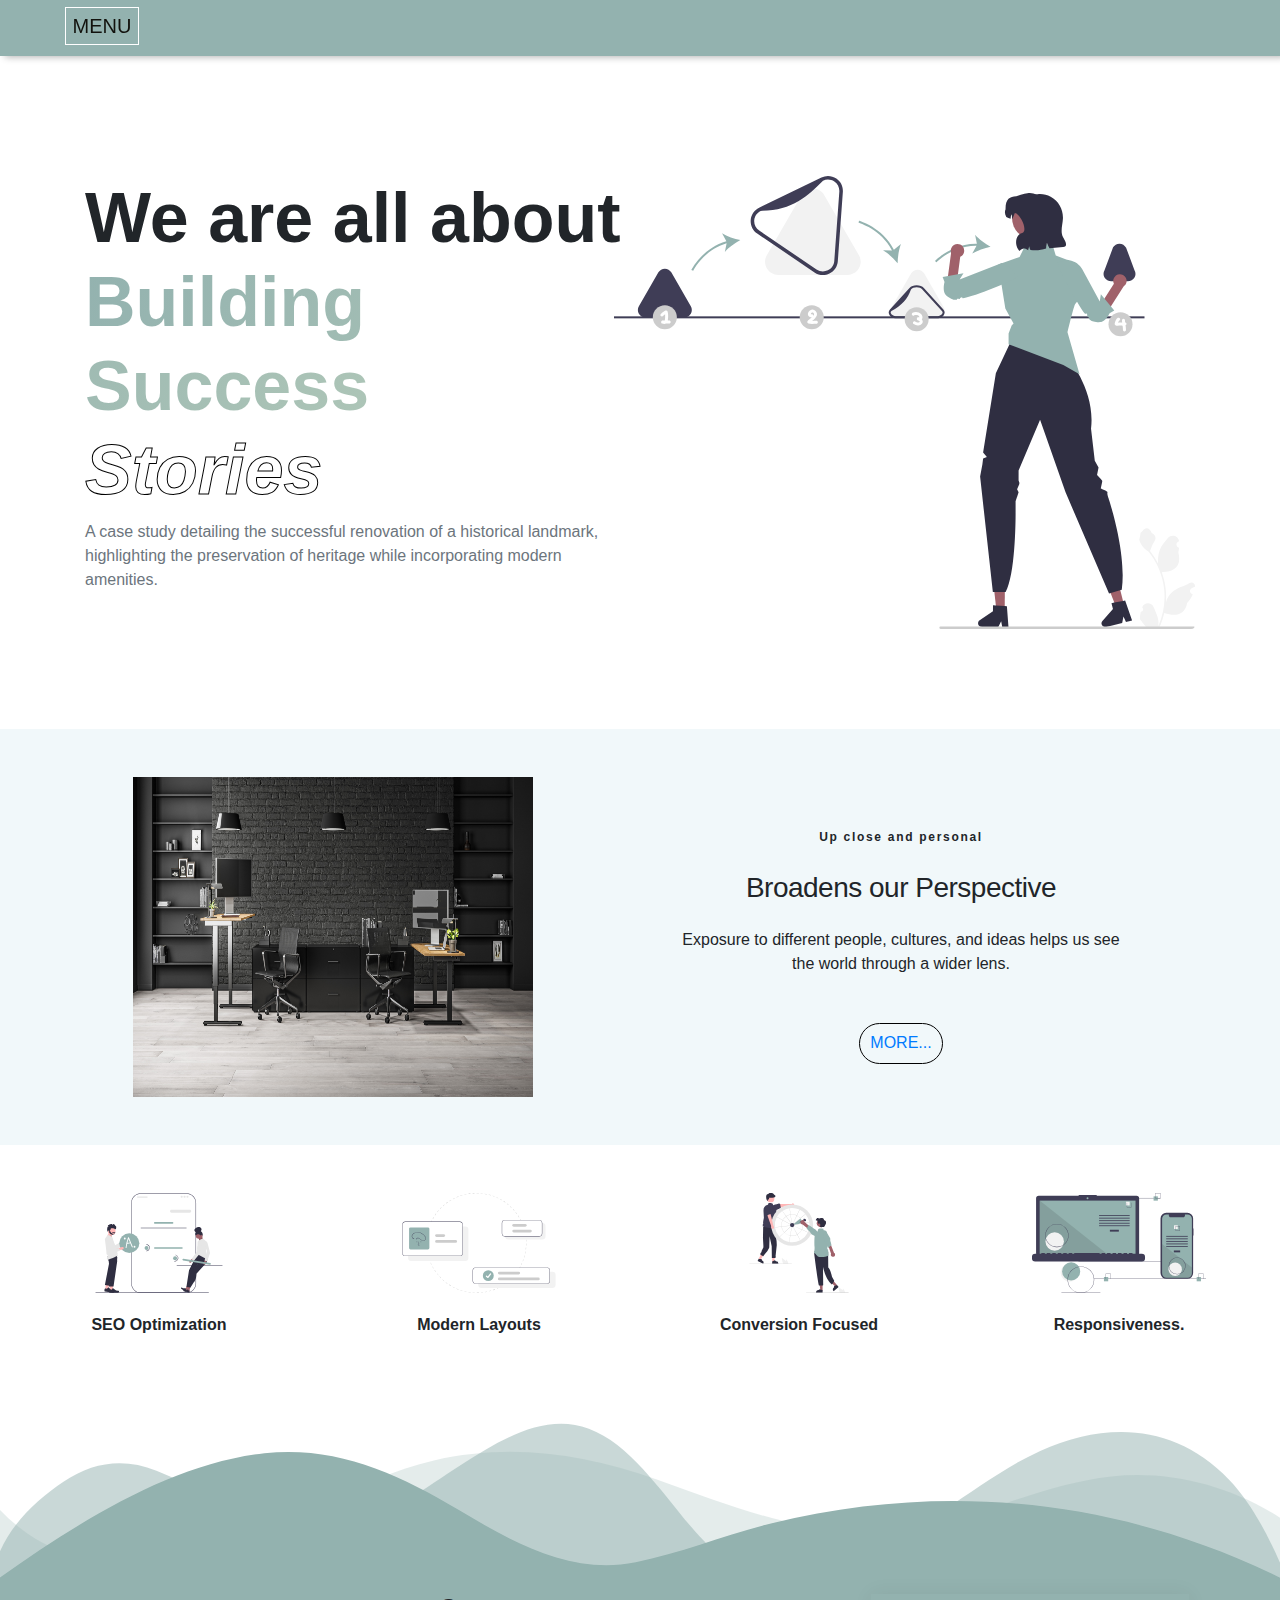
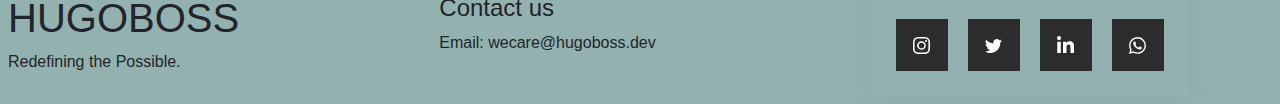
<file: index.html>
<html>
  <head>
    <title>HUGOBOSS | index</title>
    <link rel="stylesheet" href="Asset/css/bootstrap.min.css" />
    <link rel="stylesheet" href="Asset/css/custom.css" />
      <meta name="viewport" content="width=device-width, initial-scale=1.0">
  </head>
  <body>
    <header>
      

      <div class="fixed-top">
        <div class="collapse" id="navbarToggleExternalContent">
          <div class="wrapMenu p-4">
            <h5 class="text-dark h4 display-4 font-weight-bolder">HUGOBOSS</h5>
            <span class="text-muted">Redefining the Possible.</span>
            <ul class="nav flex-column">
              <li class="nav-item">
                <a class="nav-link active" href="index.html">Home</a>
              </li>
              <li class="nav-item">
                <a class="nav-link" href="about.html">About</a>
              </li>
              <li class="nav-item">
                <a class="nav-link" href="product.html">Product</a>
              </li>
              <li class="nav-item">
                <a class="nav-link disabled">Coming soon</a>
              </li>
            </ul>
          </div>
        </div>
        <nav class="navbar front-bg bg-dark">
          <button
            class="navbar-toggler"
            type="button"
            data-toggle="collapse"
            data-target="#navbarToggleExternalContent"
            aria-controls="navbarToggleExternalContent"
            aria-expanded="false"
            aria-label="Toggle navigation"
          >
            <span class="navbar-toggler-icon"></span>
            <span class="menu">menu</span>
          </button>
        </nav>
      </div>
    </header>
    <main>
      <div class="container">
        
        <div class="row" style="padding-top: 2pc; background-color: white;">
          <div class="col-sm-6">
            <h1 class="header1 display-2">
              We are all about<br />
              <span class="color-effect">Building Success</span>
              <span class="font-effect">Stories </span> <br />
            </h1>
            <p class="text-muted">
              A case study detailing the successful renovation of a historical
              landmark, highlighting the preservation of heritage while
              incorporating modern amenities.
            </p>
      
          </div>
          <div class="col-sm-6">
            <img
              src="img/story.svg"
              class="rounded float-right"
              style="margin-bottom: 100px;"
              alt=""
              srcset=""
            />
          </div>
        </div>
      </div>

      <div class="container-fluid" style="background-color: #f1f8fa;">
        <div class="container">
          <div class="row p-5">
            <div class="col-md-6 justify-content-center">
              <img src="img/stdesk.jpg"  class="img" alt="" />
            </div>
            <div class="col-md-6 align-content-center text-center">
              <h6 class="align-content-center header6 p-3 font-weight-bolder">
                Up close and personal
              </h6>
              <h3 class="header3 display-5">Broadens our Perspective</h3>
              <p class="text-center p-3">
                Exposure to different people, cultures, and ideas helps us see
                the world through a wider lens.
              </p>
              <button type="button" class="button">
                <a href="about.html">MORE...</a>
              </button>
            </div>
          </div>
        </div>
      </div>
      <!--  -->
      <div class="container-fluid mb-5 justify-content-center">
        <div class="row mt-5">
          <div class="col-md-3 border-0">
            <div class="card border-0 mb-1" style="width: 18rem;">
              <img
                src="img/Optimization.svg"
                height="100"
                width="100"
                class="card-img-top"
                alt="..."
              />
              <div class="card-body">
                <p class="card-text text-center font-weight-bold">
                  SEO Optimization
                </p>
              </div>
            </div>
          </div>
          <div class="col-md-3">
            <div class="card border-0 mb-1" style="width: 18rem;">
              <img
                src="img/Modern Layouts.svg"
                class="card-img-top"
                height="100"
                width="100"
                alt="..."
              />
              <div class="card-body">
                <p class="card-text text-center font-weight-bold">
                  Modern Layouts
                </p>
              </div>
            </div>
          </div>
          <div class="col-md-3">
            <div class="card border-0 mb-1" style="width: 18rem;">
              <img
                src="img/Conversion Focused.svg"
                height="100"
                width="100"
                class="card-img-top"
                alt="..."
              />
              <div class="card-body">
                <p class="card-text text-center font-weight-bold">
                  Conversion Focused
                </p>
              </div>
            </div>
          </div>
          <div class="col-md-3">
            <div class="card border-0 mb-1" style="width: 18rem;">
              <img
                src="img/Responsiveness.svg"
                height="100"
                width="100"
                class="card-img-top"
                alt="..."
              />
              <div class="card-body">
                <p class="card-text text-center font-weight-bold">
                  Responsiveness.
                </p>
              </div>
            </div>
          </div>
        </div>
      </div>
    </main>
    <footer>
      <div class="custom-shape-divider-bottom-1713028875">
        <svg
          data-name="Layer 1"
          xmlns="http://www.w3.org/2000/svg"
          viewBox="0 0 1200 120"
          preserveAspectRatio="none"
        >
          <path
            d="M0,0V46.29c47.79,22.2,103.59,32.17,158,28,70.36-5.37,136.33-33.31,206.8-37.5C438.64,32.43,512.34,53.67,583,72.05c69.27,18,138.3,24.88,209.4,13.08,36.15-6,69.85-17.84,104.45-29.34C989.49,25,1113-14.29,1200,52.47V0Z"
            opacity=".25"
            class="shape-fill"
          ></path>
          <path
            d="M0,0V15.81C13,36.92,27.64,56.86,47.69,72.05,99.41,111.27,165,111,224.58,91.58c31.15-10.15,60.09-26.07,89.67-39.8,40.92-19,84.73-46,130.83-49.67,36.26-2.85,70.9,9.42,98.6,31.56,31.77,25.39,62.32,62,103.63,73,40.44,10.79,81.35-6.69,119.13-24.28s75.16-39,116.92-43.05c59.73-5.85,113.28,22.88,168.9,38.84,30.2,8.66,59,6.17,87.09-7.5,22.43-10.89,48-26.93,60.65-49.24V0Z"
            opacity=".5"
            class="shape-fill"
          ></path>
          <path
            d="M0,0V5.63C149.93,59,314.09,71.32,475.83,42.57c43-7.64,84.23-20.12,127.61-26.46,59-8.63,112.48,12.24,165.56,35.4C827.93,77.22,886,95.24,951.2,90c86.53-7,172.46-45.71,248.8-84.81V0Z"
            class="shape-fill"
          ></path>
        </svg>
      </div>
      <!--  -->
      <div class="container-fuild p-2" style="background-color: #93b2af;">
        <div class="row">
          <div class="col-md-4">
            <h1>HUGOBOSS</h1>
            <p>Redefining the Possible.</p>
          </div>
          <div class="col-md-4">
            <h4>Contact us</h4>

            <p>Email: wecare@hugoboss.dev</p>
          </div>
          <div class="col-md-4">
            <div class="socialCard">
              <a href="#" class="socialContainer containerOne">
                <svg class="socialSvg instagramSvg" viewBox="0 0 16 16">
                  <path
                    d="M8 0C5.829 0 5.556.01 4.703.048 3.85.088 3.269.222 2.76.42a3.917 3.917 0 0 0-1.417.923A3.927 3.927 0 0 0 .42 2.76C.222 3.268.087 3.85.048 4.7.01 5.555 0 5.827 0 8.001c0 2.172.01 2.444.048 3.297.04.852.174 1.433.372 1.942.205.526.478.972.923 1.417.444.445.89.719 1.416.923.51.198 1.09.333 1.942.372C5.555 15.99 5.827 16 8 16s2.444-.01 3.298-.048c.851-.04 1.434-.174 1.943-.372a3.916 3.916 0 0 0 1.416-.923c.445-.445.718-.891.923-1.417.197-.509.332-1.09.372-1.942C15.99 10.445 16 10.173 16 8s-.01-2.445-.048-3.299c-.04-.851-.175-1.433-.372-1.941a3.926 3.926 0 0 0-.923-1.417A3.911 3.911 0 0 0 13.24.42c-.51-.198-1.092-.333-1.943-.372C10.443.01 10.172 0 7.998 0h.003zm-.717 1.442h.718c2.136 0 2.389.007 3.232.046.78.035 1.204.166 1.486.275.373.145.64.319.92.599.28.28.453.546.598.92.11.281.24.705.275 1.485.039.843.047 1.096.047 3.231s-.008 2.389-.047 3.232c-.035.78-.166 1.203-.275 1.485a2.47 2.47 0 0 1-.599.919c-.28.28-.546.453-.92.598-.28.11-.704.24-1.485.276-.843.038-1.096.047-3.232.047s-2.39-.009-3.233-.047c-.78-.036-1.203-.166-1.485-.276a2.478 2.478 0 0 1-.92-.598 2.48 2.48 0 0 1-.6-.92c-.109-.281-.24-.705-.275-1.485-.038-.843-.046-1.096-.046-3.233 0-2.136.008-2.388.046-3.231.036-.78.166-1.204.276-1.486.145-.373.319-.64.599-.92.28-.28.546-.453.92-.598.282-.11.705-.24 1.485-.276.738-.034 1.024-.044 2.515-.045v.002zm4.988 1.328a.96.96 0 1 0 0 1.92.96.96 0 0 0 0-1.92zm-4.27 1.122a4.109 4.109 0 1 0 0 8.217 4.109 4.109 0 0 0 0-8.217zm0 1.441a2.667 2.667 0 1 1 0 5.334 2.667 2.667 0 0 1 0-5.334z"
                  ></path>
                </svg>
              </a>

              <a href="#" class="socialContainer containerTwo">
                <svg class="socialSvg twitterSvg" viewBox="0 0 16 16">
                  <path
                    d="M5.026 15c6.038 0 9.341-5.003 9.341-9.334 0-.14 0-.282-.006-.422A6.685 6.685 0 0 0 16 3.542a6.658 6.658 0 0 1-1.889.518 3.301 3.301 0 0 0 1.447-1.817 6.533 6.533 0 0 1-2.087.793A3.286 3.286 0 0 0 7.875 6.03a9.325 9.325 0 0 1-6.767-3.429 3.289 3.289 0 0 0 1.018 4.382A3.323 3.323 0 0 1 .64 6.575v.045a3.288 3.288 0 0 0 2.632 3.218 3.203 3.203 0 0 1-.865.115 3.23 3.23 0 0 1-.614-.057 3.283 3.283 0 0 0 3.067 2.277A6.588 6.588 0 0 1 .78 13.58a6.32 6.32 0 0 1-.78-.045A9.344 9.344 0 0 0 5.026 15z"
                  ></path>
                </svg>
              </a>

              <a href="#" class="socialContainer containerThree">
                <svg class="socialSvg linkdinSvg" viewBox="0 0 448 512">
                  <path
                    d="M100.28 448H7.4V148.9h92.88zM53.79 108.1C24.09 108.1 0 83.5 0 53.8a53.79 53.79 0 0 1 107.58 0c0 29.7-24.1 54.3-53.79 54.3zM447.9 448h-92.68V302.4c0-34.7-.7-79.2-48.29-79.2-48.29 0-55.69 37.7-55.69 76.7V448h-92.78V148.9h89.08v40.8h1.3c12.4-23.5 42.69-48.3 87.88-48.3 94 0 111.28 61.9 111.28 142.3V448z"
                  ></path>
                </svg>
              </a>

              <a href="#" class="socialContainer containerFour">
                <svg class="socialSvg whatsappSvg" viewBox="0 0 16 16">
                  <path
                    d="M13.601 2.326A7.854 7.854 0 0 0 7.994 0C3.627 0 .068 3.558.064 7.926c0 1.399.366 2.76 1.057 3.965L0 16l4.204-1.102a7.933 7.933 0 0 0 3.79.965h.004c4.368 0 7.926-3.558 7.93-7.93A7.898 7.898 0 0 0 13.6 2.326zM7.994 14.521a6.573 6.573 0 0 1-3.356-.92l-.24-.144-2.494.654.666-2.433-.156-.251a6.56 6.56 0 0 1-1.007-3.505c0-3.626 2.957-6.584 6.591-6.584a6.56 6.56 0 0 1 4.66 1.931 6.557 6.557 0 0 1 1.928 4.66c-.004 3.639-2.961 6.592-6.592 6.592zm3.615-4.934c-.197-.099-1.17-.578-1.353-.646-.182-.065-.315-.099-.445.099-.133.197-.513.646-.627.775-.114.133-.232.148-.43.05-.197-.1-.836-.308-1.592-.985-.59-.525-.985-1.175-1.103-1.372-.114-.198-.011-.304.088-.403.087-.088.197-.232.296-.346.1-.114.133-.198.198-.33.065-.134.034-.248-.015-.347-.05-.099-.445-1.076-.612-1.47-.16-.389-.323-.335-.445-.34-.114-.007-.247-.007-.38-.007a.729.729 0 0 0-.529.247c-.182.198-.691.677-.691 1.654 0 .977.71 1.916.81 2.049.098.133 1.394 2.132 3.383 2.992.47.205.84.326 1.129.418.475.152.904.129 1.246.08.38-.058 1.171-.48 1.338-.943.164-.464.164-.86.114-.943-.049-.084-.182-.133-.38-.232z"
                  ></path>
                </svg>
              </a>
            </div>
          </div>
        </div>
      </div>
    </footer>
  </body>
  <script src="Asset/js/bootstrap.bundle.min.js"></script>
  <script
    src="https://cdn.jsdelivr.net/npm/jquery@3.5.1/dist/jquery.slim.min.js"
    integrity="sha384-DfXdz2htPH0lsSSs5nCTpuj/zy4C+OGpamoFVy38MVBnE+IbbVYUew+OrCXaRkfj"
    crossorigin="anonymous"
  ></script>
  <script
    src="https://cdn.jsdelivr.net/npm/bootstrap@4.6.2/dist/js/bootstrap.bundle.min.js"
    integrity="sha384-Fy6S3B9q64WdZWQUiU+q4/2Lc9npb8tCaSX9FK7E8HnRr0Jz8D6OP9dO5Vg3Q9ct"
    crossorigin="anonymous"
  ></script>
</html>
</file>
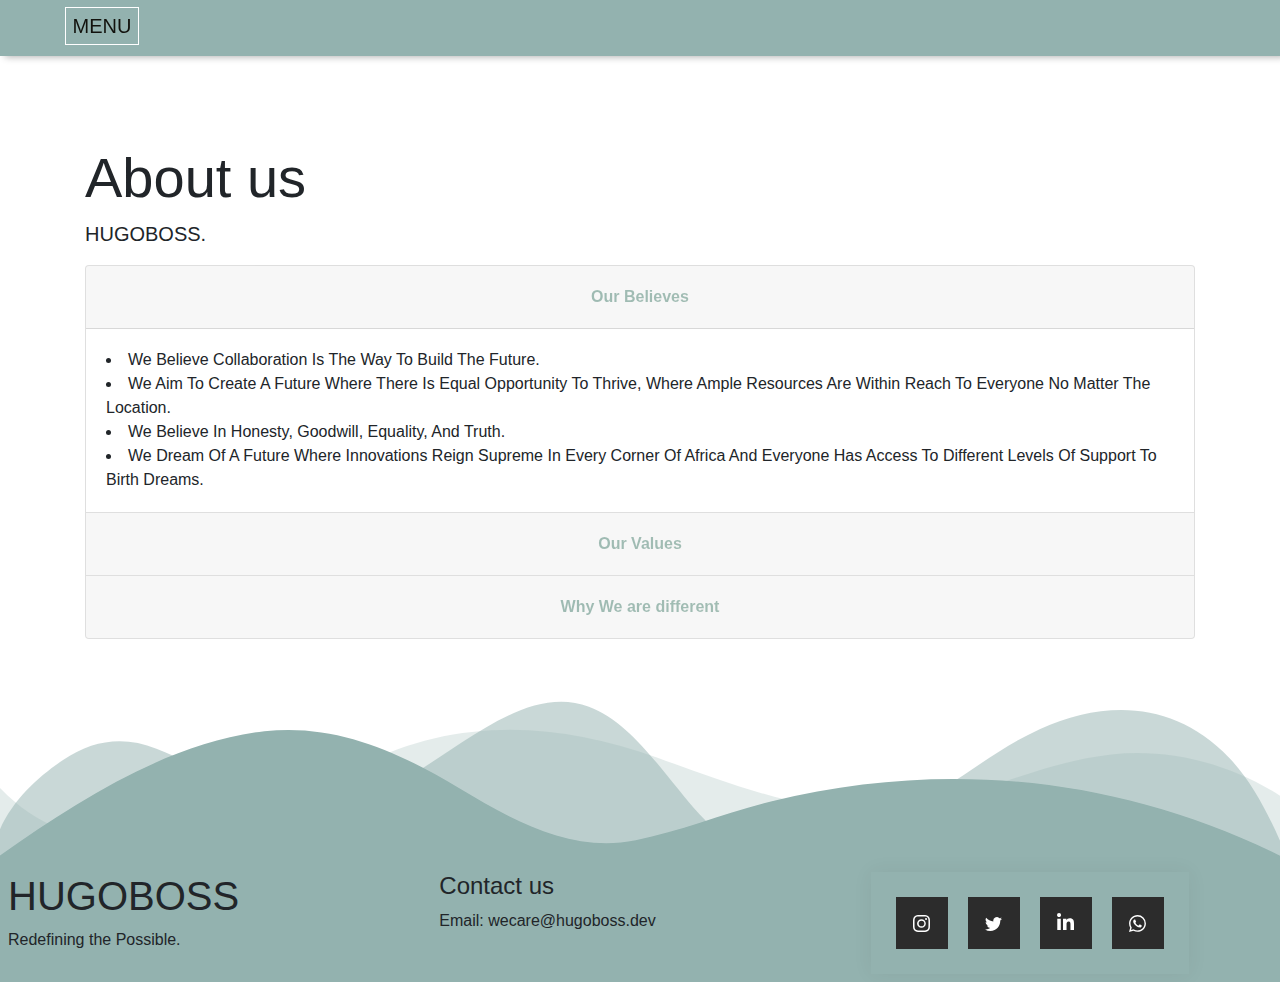
<file: about.html>
<html>
  <head>
    <title>HUGOBOSS | About</title>
    <link rel="stylesheet" href="Asset/css/bootstrap.min.css" />
    <link rel="stylesheet" href="Asset/css/custom.css" />
      <meta name="viewport" content="width=device-width, initial-scale=1.0">
  </head>
  <body>
    <header>
      <div class="fixed-top">
        <div class="collapse" id="navbarToggleExternalContent">
          <div class="wrapMenu p-4">
            <h5 class="text-dark h4 display-4 font-weight-bolder">HUGOBOSS</h5>
            <span class="text-muted">Redefining the Possible.</span>
            <ul class="nav flex-column">
              <li class="nav-item">
                <a class="nav-link" href="index.html">Home</a>
              </li>
              <li class="nav-item">
                <a class="nav-link active" href="about.html">About</a>
              </li>
              <li class="nav-item">
                <a class="nav-link" href="product.html">Product</a>
              </li>
              <li class="nav-item">
                <a class="nav-link disabled">Coming soon</a>
              </li>
            </ul>
          </div>
        </div>
        <nav class="navbar front-bg bg-dark">
          <button
            class="navbar-toggler"
            type="button"
            data-toggle="collapse"
            data-target="#navbarToggleExternalContent"
            aria-controls="navbarToggleExternalContent"
            aria-expanded="false"
            aria-label="Toggle navigation"
          >
            <span class="navbar-toggler-icon"></span>
            <span class="menu">menu</span>
          </button>
        </nav>
      </div>
    </header>
    <!--  -->
    <main class="mb-5">
        
      <div class="jumbotron-fluid">
        <div class="container">
          <h1 class="display-4">About us</h1>
          <p class="lead">
            HUGOBOSS.
          </p>
        </div>
      </div>
      <!--  -->
      <div class="container">
        <div class="row">
          <div class="col-md-12">
            <div class="accordion" id="accordionExample">
              <div class="card">
                <div class="card-header" id="headingOne">
                  <h2 class="mb-0">
                    <button
                      class="btn btn-link btn-block font-weight-bold text-center color-effect"
                      type="button"
                      data-toggle="collapse"
                      data-target="#collapseOne"
                      aria-expanded="true"
                      aria-controls="collapseOne"
                    >
                      Our Believes
                    </button>
                  </h2>
                </div>

                <div
                  id="collapseOne"
                  class="collapse show"
                  aria-labelledby="headingOne"
                  data-parent="#accordionExample"
                >
                  <div class="card-body text-capitalize">
                    <li>
                      We believe collaboration is the way to build the future.
                    </li>
                    <li>
                      We aim to create a future where there is equal opportunity
                      to thrive, where ample resources are within reach to
                      everyone no matter the location.
                    </li>
                    <li>
                      We believe in honesty, goodwill, equality, and truth.
                    </li>
                    <li>
                      We dream of a future where innovations reign supreme in
                      every corner of Africa and everyone has access to
                      different levels of support to birth dreams.
                    </li>
                  </div>
                </div>
              </div>
              <div class="card">
                <div class="card-header" id="headingTwo">
                  <h2 class="mb-0">
                    <button
                      class="btn font-weight-bold btn-link btn-block text-center color-effect collapsed"
                      type="button"
                      data-toggle="collapse"
                      data-target="#collapseTwo"
                      aria-expanded="false"
                      aria-controls="collapseTwo"
                    >
                      Our Values
                    </button>
                  </h2>
                </div>
                <div
                  id="collapseTwo"
                  class="collapse"
                  aria-labelledby="headingTwo"
                  data-parent="#accordionExample"
                >
                  <div class="card-body text-capitalize">
                    <li>
                      Integrity: we keep our commitments to all stakeholders.
                    </li>
                    <li>
                      Quality: we promote, maintain and uphold international
                      standards in our processes.
                    </li>
                    <li>
                      Innovation: we are creative and deliver unique solutions.
                    </li>
                    <li>
                      Safety: we work in safe environments and secure the
                      interest of our clients.
                    </li>
                  </div>
                </div>
              </div>
              <div class="card">
                <div class="card-header" id="headingThree">
                  <h2 class="mb-0">
                    <button
                      class="btn font-weight-bold btn-link btn-block text-center color-effect collapsed"
                      type="button"
                      data-toggle="collapse"
                      data-target="#collapseThree"
                      aria-expanded="false"
                      aria-controls="collapseThree"
                    >
                      Why We are different
                    </button>
                  </h2>
                </div>
                <div
                  id="collapseThree"
                  class="collapse"
                  aria-labelledby="headingThree"
                  data-parent="#accordionExample"
                >
                  <div class="card-body text-capitalize">
                    <li>
                      all our services are designed and developed to meet the
                      specific needs of individual customers and they can be
                      scaled-up to meet additional needs as they arise.
                    </li>
                    <li>
                      Our services are developed with the ability of expected
                      users acting as a guide. Our solutions are easy to deploy
                      and useable in different operations as required by our
                      clients.
                    </li>
                    <li>
                      our solutions are highly secured and embedded with several
                      levels of encryption to prevent unauthorized access to
                      client data and resources.
                    </li>
                    <li>
                      in the design, development and delivery of our services we
                      comply with and maintain all global health, safety and
                      environmental standards.
                    </li>
                  </div>
                </div>
              </div>
            </div>
          </div>
        </div>
      </div>
    </main>
    <!--  -->
    <footer>
      <div class="custom-shape-divider-bottom-1713028875">
        <svg
          data-name="Layer 1"
          xmlns="http://www.w3.org/2000/svg"
          viewBox="0 0 1200 120"
          preserveAspectRatio="none"
        >
          <path
            d="M0,0V46.29c47.79,22.2,103.59,32.17,158,28,70.36-5.37,136.33-33.31,206.8-37.5C438.64,32.43,512.34,53.67,583,72.05c69.27,18,138.3,24.88,209.4,13.08,36.15-6,69.85-17.84,104.45-29.34C989.49,25,1113-14.29,1200,52.47V0Z"
            opacity=".25"
            class="shape-fill"
          ></path>
          <path
            d="M0,0V15.81C13,36.92,27.64,56.86,47.69,72.05,99.41,111.27,165,111,224.58,91.58c31.15-10.15,60.09-26.07,89.67-39.8,40.92-19,84.73-46,130.83-49.67,36.26-2.85,70.9,9.42,98.6,31.56,31.77,25.39,62.32,62,103.63,73,40.44,10.79,81.35-6.69,119.13-24.28s75.16-39,116.92-43.05c59.73-5.85,113.28,22.88,168.9,38.84,30.2,8.66,59,6.17,87.09-7.5,22.43-10.89,48-26.93,60.65-49.24V0Z"
            opacity=".5"
            class="shape-fill"
          ></path>
          <path
            d="M0,0V5.63C149.93,59,314.09,71.32,475.83,42.57c43-7.64,84.23-20.12,127.61-26.46,59-8.63,112.48,12.24,165.56,35.4C827.93,77.22,886,95.24,951.2,90c86.53-7,172.46-45.71,248.8-84.81V0Z"
            class="shape-fill"
          ></path>
        </svg>
      </div>
      <!--  -->
      <div class="container-fuild p-2" style="background-color: #93b2af;">
        <div class="row">
          <div class="col-md-4">
            <h1>HUGOBOSS</h1>
            <p>Redefining the Possible.</p>
          </div>
          <div class="col-md-4">
            <h4>Contact us</h4>

            <p>Email: wecare@hugoboss.dev</p>
          </div>
          <div class="col-md-4">
            <div class="socialCard">
              <a href="#" class="socialContainer containerOne">
                <svg class="socialSvg instagramSvg" viewBox="0 0 16 16">
                  <path
                    d="M8 0C5.829 0 5.556.01 4.703.048 3.85.088 3.269.222 2.76.42a3.917 3.917 0 0 0-1.417.923A3.927 3.927 0 0 0 .42 2.76C.222 3.268.087 3.85.048 4.7.01 5.555 0 5.827 0 8.001c0 2.172.01 2.444.048 3.297.04.852.174 1.433.372 1.942.205.526.478.972.923 1.417.444.445.89.719 1.416.923.51.198 1.09.333 1.942.372C5.555 15.99 5.827 16 8 16s2.444-.01 3.298-.048c.851-.04 1.434-.174 1.943-.372a3.916 3.916 0 0 0 1.416-.923c.445-.445.718-.891.923-1.417.197-.509.332-1.09.372-1.942C15.99 10.445 16 10.173 16 8s-.01-2.445-.048-3.299c-.04-.851-.175-1.433-.372-1.941a3.926 3.926 0 0 0-.923-1.417A3.911 3.911 0 0 0 13.24.42c-.51-.198-1.092-.333-1.943-.372C10.443.01 10.172 0 7.998 0h.003zm-.717 1.442h.718c2.136 0 2.389.007 3.232.046.78.035 1.204.166 1.486.275.373.145.64.319.92.599.28.28.453.546.598.92.11.281.24.705.275 1.485.039.843.047 1.096.047 3.231s-.008 2.389-.047 3.232c-.035.78-.166 1.203-.275 1.485a2.47 2.47 0 0 1-.599.919c-.28.28-.546.453-.92.598-.28.11-.704.24-1.485.276-.843.038-1.096.047-3.232.047s-2.39-.009-3.233-.047c-.78-.036-1.203-.166-1.485-.276a2.478 2.478 0 0 1-.92-.598 2.48 2.48 0 0 1-.6-.92c-.109-.281-.24-.705-.275-1.485-.038-.843-.046-1.096-.046-3.233 0-2.136.008-2.388.046-3.231.036-.78.166-1.204.276-1.486.145-.373.319-.64.599-.92.28-.28.546-.453.92-.598.282-.11.705-.24 1.485-.276.738-.034 1.024-.044 2.515-.045v.002zm4.988 1.328a.96.96 0 1 0 0 1.92.96.96 0 0 0 0-1.92zm-4.27 1.122a4.109 4.109 0 1 0 0 8.217 4.109 4.109 0 0 0 0-8.217zm0 1.441a2.667 2.667 0 1 1 0 5.334 2.667 2.667 0 0 1 0-5.334z"
                  ></path>
                </svg>
              </a>

              <a href="#" class="socialContainer containerTwo">
                <svg class="socialSvg twitterSvg" viewBox="0 0 16 16">
                  <path
                    d="M5.026 15c6.038 0 9.341-5.003 9.341-9.334 0-.14 0-.282-.006-.422A6.685 6.685 0 0 0 16 3.542a6.658 6.658 0 0 1-1.889.518 3.301 3.301 0 0 0 1.447-1.817 6.533 6.533 0 0 1-2.087.793A3.286 3.286 0 0 0 7.875 6.03a9.325 9.325 0 0 1-6.767-3.429 3.289 3.289 0 0 0 1.018 4.382A3.323 3.323 0 0 1 .64 6.575v.045a3.288 3.288 0 0 0 2.632 3.218 3.203 3.203 0 0 1-.865.115 3.23 3.23 0 0 1-.614-.057 3.283 3.283 0 0 0 3.067 2.277A6.588 6.588 0 0 1 .78 13.58a6.32 6.32 0 0 1-.78-.045A9.344 9.344 0 0 0 5.026 15z"
                  ></path>
                </svg>
              </a>

              <a href="#" class="socialContainer containerThree">
                <svg class="socialSvg linkdinSvg" viewBox="0 0 448 512">
                  <path
                    d="M100.28 448H7.4V148.9h92.88zM53.79 108.1C24.09 108.1 0 83.5 0 53.8a53.79 53.79 0 0 1 107.58 0c0 29.7-24.1 54.3-53.79 54.3zM447.9 448h-92.68V302.4c0-34.7-.7-79.2-48.29-79.2-48.29 0-55.69 37.7-55.69 76.7V448h-92.78V148.9h89.08v40.8h1.3c12.4-23.5 42.69-48.3 87.88-48.3 94 0 111.28 61.9 111.28 142.3V448z"
                  ></path>
                </svg>
              </a>

              <a href="#" class="socialContainer containerFour">
                <svg class="socialSvg whatsappSvg" viewBox="0 0 16 16">
                  <path
                    d="M13.601 2.326A7.854 7.854 0 0 0 7.994 0C3.627 0 .068 3.558.064 7.926c0 1.399.366 2.76 1.057 3.965L0 16l4.204-1.102a7.933 7.933 0 0 0 3.79.965h.004c4.368 0 7.926-3.558 7.93-7.93A7.898 7.898 0 0 0 13.6 2.326zM7.994 14.521a6.573 6.573 0 0 1-3.356-.92l-.24-.144-2.494.654.666-2.433-.156-.251a6.56 6.56 0 0 1-1.007-3.505c0-3.626 2.957-6.584 6.591-6.584a6.56 6.56 0 0 1 4.66 1.931 6.557 6.557 0 0 1 1.928 4.66c-.004 3.639-2.961 6.592-6.592 6.592zm3.615-4.934c-.197-.099-1.17-.578-1.353-.646-.182-.065-.315-.099-.445.099-.133.197-.513.646-.627.775-.114.133-.232.148-.43.05-.197-.1-.836-.308-1.592-.985-.59-.525-.985-1.175-1.103-1.372-.114-.198-.011-.304.088-.403.087-.088.197-.232.296-.346.1-.114.133-.198.198-.33.065-.134.034-.248-.015-.347-.05-.099-.445-1.076-.612-1.47-.16-.389-.323-.335-.445-.34-.114-.007-.247-.007-.38-.007a.729.729 0 0 0-.529.247c-.182.198-.691.677-.691 1.654 0 .977.71 1.916.81 2.049.098.133 1.394 2.132 3.383 2.992.47.205.84.326 1.129.418.475.152.904.129 1.246.08.38-.058 1.171-.48 1.338-.943.164-.464.164-.86.114-.943-.049-.084-.182-.133-.38-.232z"
                  ></path>
                </svg>
              </a>
            </div>
          </div>
        </div>
      </div>
    </footer>
  </body>
  <script src="Asset/js/bootstrap.bundle.min.js"></script>
  <script
    src="https://cdn.jsdelivr.net/npm/jquery@3.5.1/dist/jquery.slim.min.js"
    integrity="sha384-DfXdz2htPH0lsSSs5nCTpuj/zy4C+OGpamoFVy38MVBnE+IbbVYUew+OrCXaRkfj"
    crossorigin="anonymous"
  ></script>
  <script
    src="https://cdn.jsdelivr.net/npm/bootstrap@4.6.2/dist/js/bootstrap.bundle.min.js"
    integrity="sha384-Fy6S3B9q64WdZWQUiU+q4/2Lc9npb8tCaSX9FK7E8HnRr0Jz8D6OP9dO5Vg3Q9ct"
    crossorigin="anonymous"
  ></script>
</html>
</file>
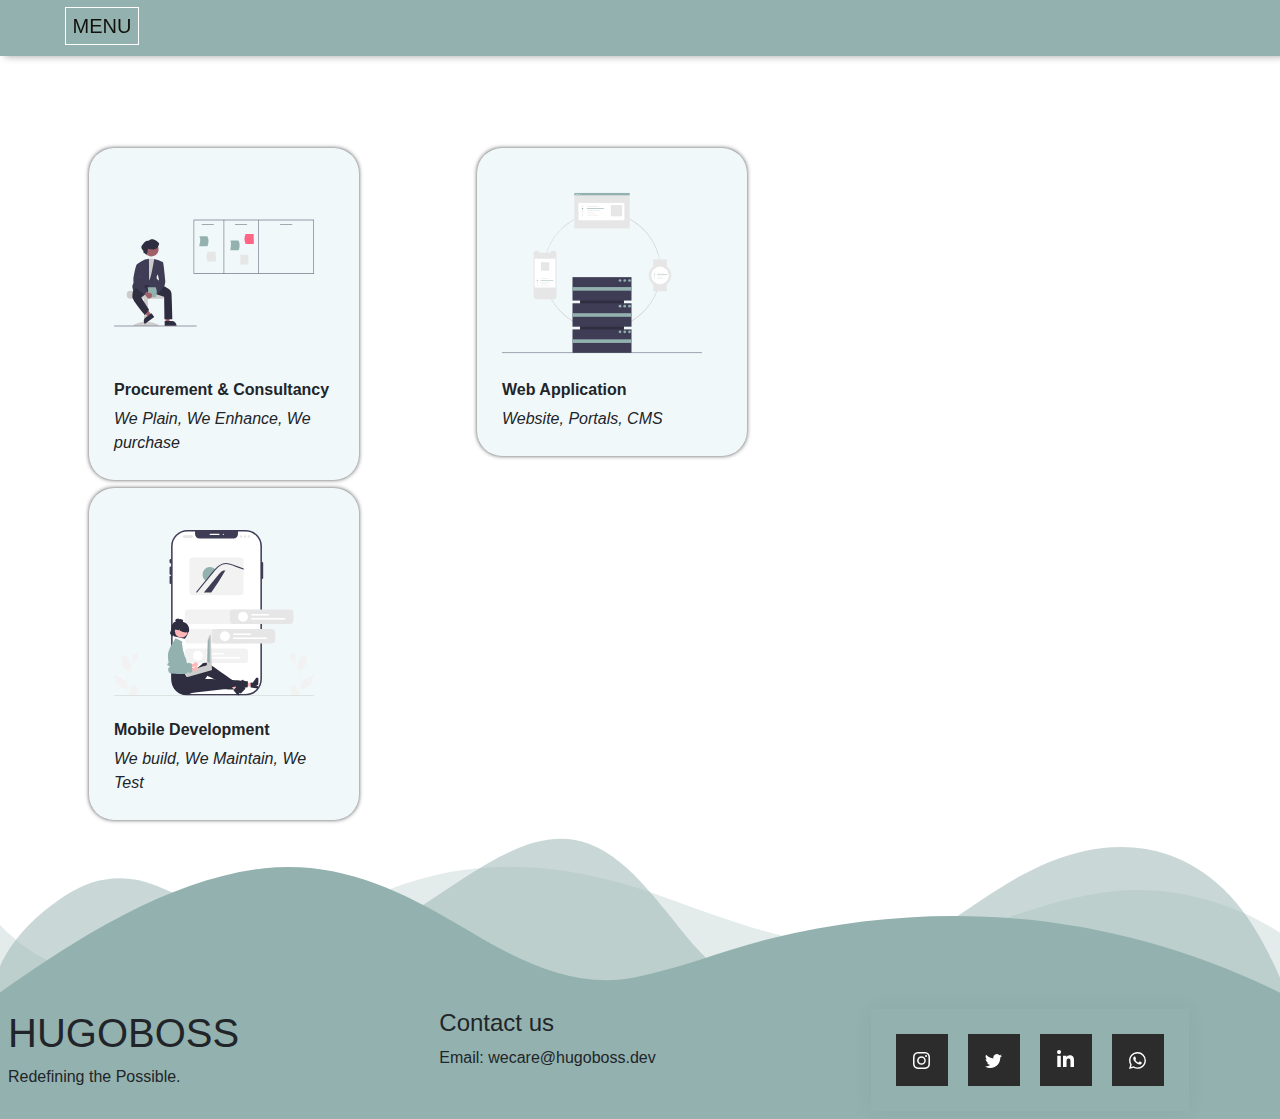
<file: product.html>
<html>
  <head>
    <title> HUGOBOSS | Product</title>
    <link rel="stylesheet" href="Asset/css/bootstrap.min.css" />
    <link rel="stylesheet" href="Asset/css/custom.css" />
      <meta name="viewport" content="width=device-width, initial-scale=1.0">
  </head>
  <body>
    <header>
      <div class="fixed-top">
        <div class="collapse" id="navbarToggleExternalContent">
          <div class="wrapMenu p-4">
            <h5 class="text-dark h4 display-4 font-weight-bolder">HUGOBOSS</h5>
            <span class="text-muted">Redefining the Possible.</span>
            <ul class="nav flex-column">
              <li class="nav-item">
                <a class="nav-link" href="index.html">Home</a>
              </li>
              <li class="nav-item">
                <a class="nav-link active" href="about.html">About</a>
              </li>
              <li class="nav-item">
                <a class="nav-link" href="product.html">Product</a>
              </li>
              <li class="nav-item">
                <a class="nav-link disabled">Coming soon</a>
              </li>
            </ul>
          </div>
        </div>
        <nav class="navbar front-bg bg-dark">
          <button
            class="navbar-toggler"
            type="button"
            data-toggle="collapse"
            data-target="#navbarToggleExternalContent"
            aria-controls="navbarToggleExternalContent"
            aria-expanded="false"
            aria-label="Toggle navigation"
          >
            <span class="navbar-toggler-icon"></span>
            <span class="menu">menu</span>
          </button>
        </nav>
      </div>
    </header>
    <main>
      <div class="container">
        <div class="row">
          <div class="col-md-4 col-sm-4 m-1">
            <div class="productCard">
              <div class="card__img">
                <img
                  src="img/Consultancy.svg"
                  height="200"
                  width="200"
                  alt=""
                />
              </div>
              <div class="card__title font-weight-bold">
                Procurement & Consultancy
              </div>
              <div class="card__wrapper">
                <div class="card__subtitle font-italic">
                  We Plain, We Enhance, We purchase
                </div>
              </div>
            </div>
          </div>
          <div class="col-md-4 col-sm-4 m-1">
            <div class="productCard">
              <div class="card__img">
                <img src="img/webapp.svg" height="200" width="200" alt="" />
              </div>
              <div class="card__title font-weight-bold">Web Application</div>
              <div class="card__wrapper">
                <div class="card__subtitle font-italic">
                  Website, Portals, CMS
                </div>
              </div>
            </div>
          </div>
          <div class="col-md-4 col-sm-4 m-1">
            <div class="productCard">
              <div class="card__img">
                <img src="img/appdev.svg" height="200" width="200" alt="" />
              </div>
              <div class="card__title font-weight-bold">Mobile Development</div>
              <div class="card__wrapper">
                <div class="card__subtitle font-italic">
                  We build, We Maintain, We Test
                </div>
              </div>
            </div>
          </div>
        </div>
      </div>
    </main>
    <!--  -->
    <footer>
      <div class="custom-shape-divider-bottom-1713028875">
        <svg
          data-name="Layer 1"
          xmlns="http://www.w3.org/2000/svg"
          viewBox="0 0 1200 120"
          preserveAspectRatio="none"
        >
          <path
            d="M0,0V46.29c47.79,22.2,103.59,32.17,158,28,70.36-5.37,136.33-33.31,206.8-37.5C438.64,32.43,512.34,53.67,583,72.05c69.27,18,138.3,24.88,209.4,13.08,36.15-6,69.85-17.84,104.45-29.34C989.49,25,1113-14.29,1200,52.47V0Z"
            opacity=".25"
            class="shape-fill"
          ></path>
          <path
            d="M0,0V15.81C13,36.92,27.64,56.86,47.69,72.05,99.41,111.27,165,111,224.58,91.58c31.15-10.15,60.09-26.07,89.67-39.8,40.92-19,84.73-46,130.83-49.67,36.26-2.85,70.9,9.42,98.6,31.56,31.77,25.39,62.32,62,103.63,73,40.44,10.79,81.35-6.69,119.13-24.28s75.16-39,116.92-43.05c59.73-5.85,113.28,22.88,168.9,38.84,30.2,8.66,59,6.17,87.09-7.5,22.43-10.89,48-26.93,60.65-49.24V0Z"
            opacity=".5"
            class="shape-fill"
          ></path>
          <path
            d="M0,0V5.63C149.93,59,314.09,71.32,475.83,42.57c43-7.64,84.23-20.12,127.61-26.46,59-8.63,112.48,12.24,165.56,35.4C827.93,77.22,886,95.24,951.2,90c86.53-7,172.46-45.71,248.8-84.81V0Z"
            class="shape-fill"
          ></path>
        </svg>
      </div>
      <!--  -->
      <div class="container-fuild p-2" style="background-color: #93b2af;">
        <div class="row">
          <div class="col-md-4">
            <h1>HUGOBOSS</h1>
            <p>Redefining the Possible.</p>
          </div>
          <div class="col-md-4">
            <h4>Contact us</h4>

            <p>Email: wecare@hugoboss.dev</p>
          </div>
          <div class="col-md-4">
            <div class="socialCard">
              <a href="#" class="socialContainer containerOne">
                <svg class="socialSvg instagramSvg" viewBox="0 0 16 16">
                  <path
                    d="M8 0C5.829 0 5.556.01 4.703.048 3.85.088 3.269.222 2.76.42a3.917 3.917 0 0 0-1.417.923A3.927 3.927 0 0 0 .42 2.76C.222 3.268.087 3.85.048 4.7.01 5.555 0 5.827 0 8.001c0 2.172.01 2.444.048 3.297.04.852.174 1.433.372 1.942.205.526.478.972.923 1.417.444.445.89.719 1.416.923.51.198 1.09.333 1.942.372C5.555 15.99 5.827 16 8 16s2.444-.01 3.298-.048c.851-.04 1.434-.174 1.943-.372a3.916 3.916 0 0 0 1.416-.923c.445-.445.718-.891.923-1.417.197-.509.332-1.09.372-1.942C15.99 10.445 16 10.173 16 8s-.01-2.445-.048-3.299c-.04-.851-.175-1.433-.372-1.941a3.926 3.926 0 0 0-.923-1.417A3.911 3.911 0 0 0 13.24.42c-.51-.198-1.092-.333-1.943-.372C10.443.01 10.172 0 7.998 0h.003zm-.717 1.442h.718c2.136 0 2.389.007 3.232.046.78.035 1.204.166 1.486.275.373.145.64.319.92.599.28.28.453.546.598.92.11.281.24.705.275 1.485.039.843.047 1.096.047 3.231s-.008 2.389-.047 3.232c-.035.78-.166 1.203-.275 1.485a2.47 2.47 0 0 1-.599.919c-.28.28-.546.453-.92.598-.28.11-.704.24-1.485.276-.843.038-1.096.047-3.232.047s-2.39-.009-3.233-.047c-.78-.036-1.203-.166-1.485-.276a2.478 2.478 0 0 1-.92-.598 2.48 2.48 0 0 1-.6-.92c-.109-.281-.24-.705-.275-1.485-.038-.843-.046-1.096-.046-3.233 0-2.136.008-2.388.046-3.231.036-.78.166-1.204.276-1.486.145-.373.319-.64.599-.92.28-.28.546-.453.92-.598.282-.11.705-.24 1.485-.276.738-.034 1.024-.044 2.515-.045v.002zm4.988 1.328a.96.96 0 1 0 0 1.92.96.96 0 0 0 0-1.92zm-4.27 1.122a4.109 4.109 0 1 0 0 8.217 4.109 4.109 0 0 0 0-8.217zm0 1.441a2.667 2.667 0 1 1 0 5.334 2.667 2.667 0 0 1 0-5.334z"
                  ></path>
                </svg>
              </a>

              <a href="#" class="socialContainer containerTwo">
                <svg class="socialSvg twitterSvg" viewBox="0 0 16 16">
                  <path
                    d="M5.026 15c6.038 0 9.341-5.003 9.341-9.334 0-.14 0-.282-.006-.422A6.685 6.685 0 0 0 16 3.542a6.658 6.658 0 0 1-1.889.518 3.301 3.301 0 0 0 1.447-1.817 6.533 6.533 0 0 1-2.087.793A3.286 3.286 0 0 0 7.875 6.03a9.325 9.325 0 0 1-6.767-3.429 3.289 3.289 0 0 0 1.018 4.382A3.323 3.323 0 0 1 .64 6.575v.045a3.288 3.288 0 0 0 2.632 3.218 3.203 3.203 0 0 1-.865.115 3.23 3.23 0 0 1-.614-.057 3.283 3.283 0 0 0 3.067 2.277A6.588 6.588 0 0 1 .78 13.58a6.32 6.32 0 0 1-.78-.045A9.344 9.344 0 0 0 5.026 15z"
                  ></path>
                </svg>
              </a>

              <a href="#" class="socialContainer containerThree">
                <svg class="socialSvg linkdinSvg" viewBox="0 0 448 512">
                  <path
                    d="M100.28 448H7.4V148.9h92.88zM53.79 108.1C24.09 108.1 0 83.5 0 53.8a53.79 53.79 0 0 1 107.58 0c0 29.7-24.1 54.3-53.79 54.3zM447.9 448h-92.68V302.4c0-34.7-.7-79.2-48.29-79.2-48.29 0-55.69 37.7-55.69 76.7V448h-92.78V148.9h89.08v40.8h1.3c12.4-23.5 42.69-48.3 87.88-48.3 94 0 111.28 61.9 111.28 142.3V448z"
                  ></path>
                </svg>
              </a>

              <a href="#" class="socialContainer containerFour">
                <svg class="socialSvg whatsappSvg" viewBox="0 0 16 16">
                  <path
                    d="M13.601 2.326A7.854 7.854 0 0 0 7.994 0C3.627 0 .068 3.558.064 7.926c0 1.399.366 2.76 1.057 3.965L0 16l4.204-1.102a7.933 7.933 0 0 0 3.79.965h.004c4.368 0 7.926-3.558 7.93-7.93A7.898 7.898 0 0 0 13.6 2.326zM7.994 14.521a6.573 6.573 0 0 1-3.356-.92l-.24-.144-2.494.654.666-2.433-.156-.251a6.56 6.56 0 0 1-1.007-3.505c0-3.626 2.957-6.584 6.591-6.584a6.56 6.56 0 0 1 4.66 1.931 6.557 6.557 0 0 1 1.928 4.66c-.004 3.639-2.961 6.592-6.592 6.592zm3.615-4.934c-.197-.099-1.17-.578-1.353-.646-.182-.065-.315-.099-.445.099-.133.197-.513.646-.627.775-.114.133-.232.148-.43.05-.197-.1-.836-.308-1.592-.985-.59-.525-.985-1.175-1.103-1.372-.114-.198-.011-.304.088-.403.087-.088.197-.232.296-.346.1-.114.133-.198.198-.33.065-.134.034-.248-.015-.347-.05-.099-.445-1.076-.612-1.47-.16-.389-.323-.335-.445-.34-.114-.007-.247-.007-.38-.007a.729.729 0 0 0-.529.247c-.182.198-.691.677-.691 1.654 0 .977.71 1.916.81 2.049.098.133 1.394 2.132 3.383 2.992.47.205.84.326 1.129.418.475.152.904.129 1.246.08.38-.058 1.171-.48 1.338-.943.164-.464.164-.86.114-.943-.049-.084-.182-.133-.38-.232z"
                  ></path>
                </svg>
              </a>
            </div>
          </div>
        </div>
      </div>
    </footer>
  </body>
  <script src="Asset/js/bootstrap.bundle.min.js"></script>
  <script
    src="https://cdn.jsdelivr.net/npm/jquery@3.5.1/dist/jquery.slim.min.js"
    integrity="sha384-DfXdz2htPH0lsSSs5nCTpuj/zy4C+OGpamoFVy38MVBnE+IbbVYUew+OrCXaRkfj"
    crossorigin="anonymous"
  ></script>
  <script
    src="https://cdn.jsdelivr.net/npm/bootstrap@4.6.2/dist/js/bootstrap.bundle.min.js"
    integrity="sha384-Fy6S3B9q64WdZWQUiU+q4/2Lc9npb8tCaSX9FK7E8HnRr0Jz8D6OP9dO5Vg3Q9ct"
    crossorigin="anonymous"
  ></script>
</html>
</file>
<file: Asset/css/custom.css>
.wrapMenu{
    height: 300px;
    background-color: #f1f8fa;
}

.front-bg{
    background-color: #93b2af !important;
    box-shadow: 5px 1px 7px rgba(0, 0, 0, 0.3);
}
.menu{
    border: 1px solid white;
    padding: 7px;
    /* background-color: #; */
    text-transform: uppercase;
    color: #12120d;
    
}
main{
    padding-top: 9pc;
}
.font-effect{font-style: italic !important;
  -webkit-text-stroke-width: 1px;
  -webkit-text-stroke-color: black;
  font-weight: 800;
  color: transparent;
}
.breadcrumb{
    background-color: #93b2af25;
}
.color-effect{
    background: linear-gradient(120deg,#93b2af, #adc5b7);
  background-clip: text;
  -webkit-background-clip: text;
  -webkit-text-fill-color: transparent;
}
.header1{
    font-size: 70px;
    font-weight: 900;
}

#standingdesk{
    background-image: url('img/stdesk.jpg');
}
.img{
    /* margin-left: 200px; */
    height: 20pc;
    width: 25pc;
}
.header3{
    letter-spacing: -0.5px;
  font-weight: 500;
  
}
.header6{
    font-size: 0.75rem;
    line-height: 1.25rem;
    letter-spacing: 1.7px;
}
.button{
    display: inline-block;
    position: relative;
    padding: 10px 10px 10px 10px;
    font-size: 1rem;
    /* min-width: 140px; */
    border-radius: 10pc;
    text-transform: none;
    text-align: center;
    text-decoration: none;
    font-weight: 500;
    letter-spacing: 0px;
    line-height: 1.15;
    border: 0.2px solid black;
    margin-top: 15px;
    background-color: transparent;
    cursor: pointer;
    color: rgb(25, 24, 23);
    transition: all 400ms cubic-bezier(0.165, 0.84, 0.44, 1) 0s;
}
.p{
    font-size: 1rem;
  line-height: 1.625;
  letter-spacing: 0.4px;
  color: rgb(85, 85, 85);
  margin: 0px;
    margin-top: 0px;
  white-space: pre-wrap;
}

/*  */
.custom-shape-divider-bottom-1713028875 {
    /* position: ; */
    bottom: 0;
    left: 0;
    width: 100%;
    overflow: hidden;
    line-height: 0;
    transform: rotate(180deg);
}

.custom-shape-divider-bottom-1713028875 svg {
    position: relative;
    display: block;
    width: calc(100% + 1.3px);
    height: 177px;
}

.custom-shape-divider-bottom-1713028875 .shape-fill {
    fill: #93B2AF;
}

/** For mobile devices **/
@media (max-width: 767px) {
    .custom-shape-divider-bottom-1713028875 svg {
        width: calc(173% + 1.3px);
        height: 177px;
    }
}


.socialCard {
    width: fit-content;
    height: fit-content;
    display: flex;
    flex-direction: row;
    align-items: center;
    justify-content: center;
    padding: 25px 25px;
    gap: 20px;
    box-shadow: 0px 0px 20px rgba(0, 0, 0, 0.055);
  }
  
  /* for all social containers*/
  .socialContainer {
    width: 52px;
    height: 52px;
    background-color: rgb(44, 44, 44);
    display: flex;
    align-items: center;
    justify-content: center;
    overflow: hidden;
    transition-duration: .3s;
  }
  /* instagram*/
  .containerOne:hover {
    background-color: #d62976;
    transition-duration: .3s;
  }
  /* twitter*/
  .containerTwo:hover {
    background-color: #00acee;
    transition-duration: .3s;
  }
  /* linkdin*/
  .containerThree:hover {
    background-color: #0072b1;
    transition-duration: .3s;
  }
  /* Whatsapp*/
  .containerFour:hover {
    background-color: #128C7E;
    transition-duration: .3s;
  }
  
  .socialContainer:active {
    transform: scale(0.9);
    transition-duration: .3s;
  }
  
  .socialSvg {
    width: 17px;
  }
  
  .socialSvg path {
    fill: rgb(255, 255, 255);
  }
  
  .socialContainer:hover .socialSvg {
    animation: slide-in-top 0.3s both;
  }
  
  @keyframes slide-in-top {
    0% {
      transform: translateY(-50px);
      opacity: 0;
    }
  
    100% {
      transform: translateY(0);
      opacity: 1;
    }
  }
  
  

  /*  */

  .productCard {
    --main-color: #93b2af;
    --sub-color: #5b5b5b;
    --bg-color: #f1f8fa;
    --accent-color: #242C88;
    position: relative;
    font-family: -apple-system, BlinkMacSystemFont, 'Segoe UI', Roboto, Oxygen, Ubuntu, Cantarell, 'Open Sans', 'Helvetica Neue', sans-serif;
    width: 270px;
    padding: 25px;
    border-radius: 25px;
    display: flex;
    flex-direction: column;
    gap: 5px;
    background-color: var(--bg-color);
    transition: all 0.2s;
    cursor: pointer;
    box-shadow: 0px 0px 5px -1.5px #000;
  }
  
  .productCard::before {
    content: '';
    width: 99%;
    height: 99%;
    background: var(--sub-color);
    position: absolute;
    z-index: -1;
    top: 1px;
    left: 1px;
    border-radius: 25px;
    transition: all 0.3s;
  }
  
  .productCard__wrapper {
    display: flex;
    flex-direction: row;
    justify-content: space-between;
    align-items: center;
  }
  
  .productCard__img {
    width: 100%;
  }
  
  .productCard__title {
    color: var(--main-color);
    font-weight: 900;
    font-size: 25px;
  }
  
  .productCard__subtitle {
    color: var(--sub-color);
    font-weight: 600;
    font-size: 20px;
  }
  
  .productCard__icon {
    width: 40px;
    height: 40px;
    transform: rotate(-45deg);
    transition: all 0.3s;
  }
  
  .productCard__icon svg {
    width: 100%;
    height: 100%;
  }
  
  .productCard__icon g {
    fill: var(--main-color);
  }
  
  .productCard__icon circle, polyline, line {
    stroke: var(--main-color);
  }
  
  .productCard:hover .productCard__icon {
    transform: rotate(0);
  }
  
  .productCard:hover .productCard__icon circle, .productCard:hover .productCard__icon polyline, .productCard:hover .productCard__icon line {
    stroke: var(--accent-color);
  }
  
  .productCard:hover .productCard__icon g {
    fill: var(--accent-color);
  }
  
  .productCard:hover {
    box-shadow: 0px 0px 20px -5px #93b2af;
  }
  
  .productCard:hover::before {
    transform: rotate(10deg);
    box-shadow: 0px 0px 20px -5px #000;
  }
  
  /* remove svg from class ="productCard__img" and last styles below css code before use */
  .st1 {
    fill: #fff
  }
  
  .st2 {
    fill: none;
    stroke: #242c88;
    stroke-width: 2;
    stroke-linecap: round;
    stroke-linejoin: round;
    stroke-miterlimit: 10
  }
  
  .st7 {
    fill: #589fff
  }
  
  .st9 {
    fill: #bc8d66
  }
  
  .st15,.st16 {
    opacity: .4;
    fill: #242c88
  }
  
  .st16 {
    opacity: .2
  }
  
  .st18 {
    fill: #ffc408
  }
  
  .st53 {
    fill: none;
    stroke: #242c88;
    stroke-width: 1.848;
    stroke-linecap: round;
    stroke-linejoin: round;
    stroke-miterlimit: 10
  }
</file>
